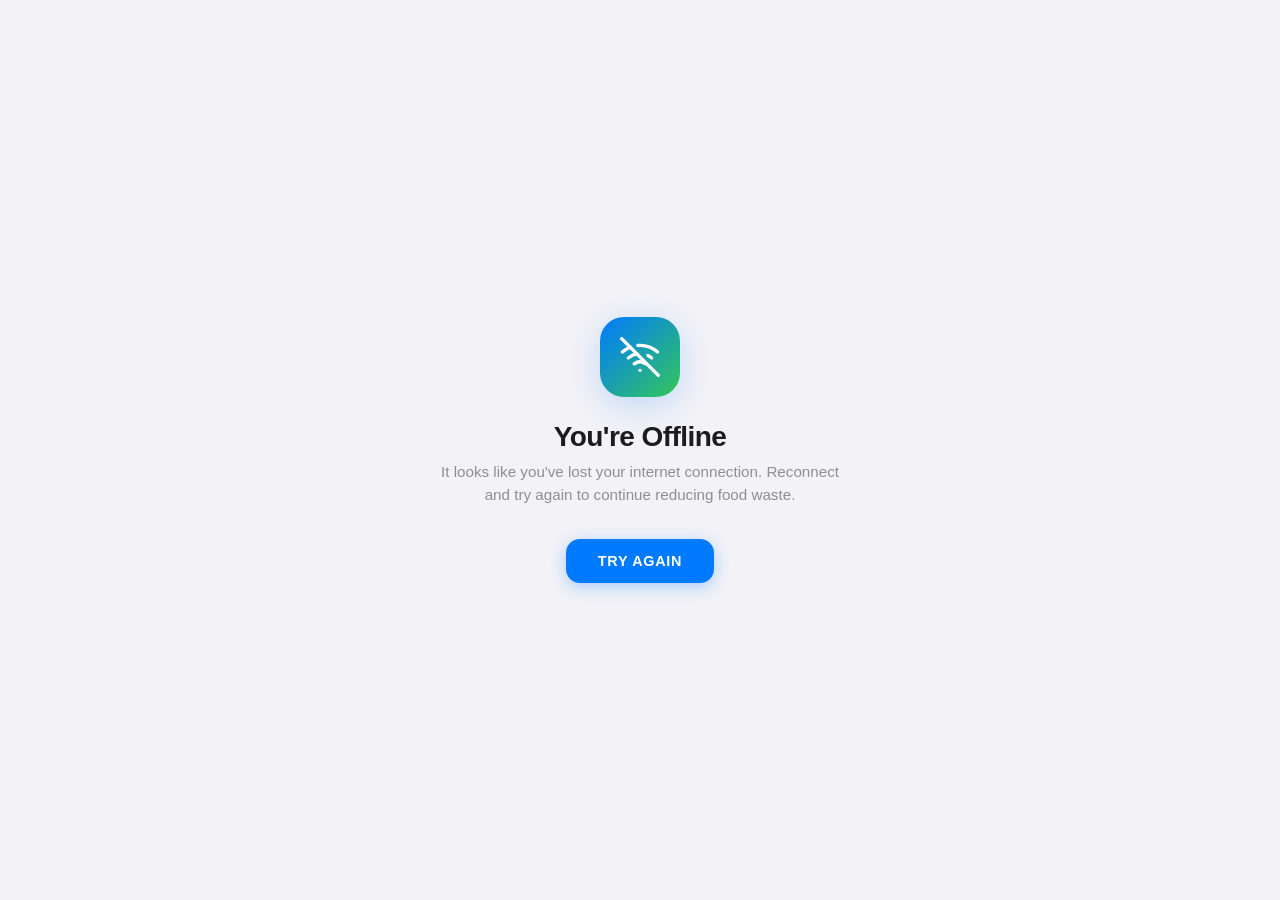
<file: public/offline.html>
<!DOCTYPE html>
<html lang="en">
<head>
    <meta charset="UTF-8">
    <meta name="viewport" content="width=device-width, initial-scale=1.0">
    <meta name="theme-color" content="#007AFF">
    <title>Sustain - Offline</title>
    <style>
        * { margin: 0; padding: 0; box-sizing: border-box; }
        body {
            font-family: -apple-system, BlinkMacSystemFont, 'Inter', 'Segoe UI', sans-serif;
            background: #F2F2F7;
            color: #1c1c1e;
            display: flex;
            align-items: center;
            justify-content: center;
            min-height: 100vh;
            padding: 2rem;
        }
        .container {
            text-align: center;
            max-width: 400px;
        }
        .icon {
            width: 80px;
            height: 80px;
            background: linear-gradient(135deg, #007AFF, #34C759);
            border-radius: 24px;
            display: flex;
            align-items: center;
            justify-content: center;
            margin: 0 auto 1.5rem;
            box-shadow: 0 8px 32px rgba(0, 122, 255, 0.2);
        }
        .icon svg {
            width: 40px;
            height: 40px;
            stroke: white;
            fill: none;
            stroke-width: 2;
            stroke-linecap: round;
            stroke-linejoin: round;
        }
        h1 {
            font-size: 1.75rem;
            font-weight: 900;
            margin-bottom: 0.5rem;
            letter-spacing: -0.02em;
        }
        p {
            color: #8E8E93;
            font-size: 0.95rem;
            font-weight: 500;
            line-height: 1.5;
            margin-bottom: 2rem;
        }
        button {
            background: #007AFF;
            color: white;
            border: none;
            padding: 14px 32px;
            border-radius: 14px;
            font-size: 0.9rem;
            font-weight: 700;
            cursor: pointer;
            text-transform: uppercase;
            letter-spacing: 0.05em;
            box-shadow: 0 4px 16px rgba(0, 122, 255, 0.3);
            transition: transform 0.1s;
        }
        button:active { transform: scale(0.96); }
        @media (prefers-color-scheme: dark) {
            body { background: #000; color: #fff; }
            p { color: #8E8E93; }
        }
    </style>
</head>
<body>
    <div class="container">
        <div class="icon">
            <svg viewBox="0 0 24 24">
                <line x1="1" y1="1" x2="23" y2="23"></line>
                <path d="M16.72 11.06A10.94 10.94 0 0 1 19 12.55"></path>
                <path d="M5 12.55a10.94 10.94 0 0 1 5.17-2.39"></path>
                <path d="M10.71 5.05A16 16 0 0 1 22.56 9"></path>
                <path d="M1.42 9a15.91 15.91 0 0 1 4.7-2.88"></path>
                <path d="M8.53 16.11a6 6 0 0 1 6.95 0"></path>
                <line x1="12" y1="20" x2="12.01" y2="20"></line>
            </svg>
        </div>
        <h1>You're Offline</h1>
        <p>It looks like you've lost your internet connection. Reconnect and try again to continue reducing food waste.</p>
        <button onclick="location.reload()">Try Again</button>
    </div>
</body>
</html>
</file>
